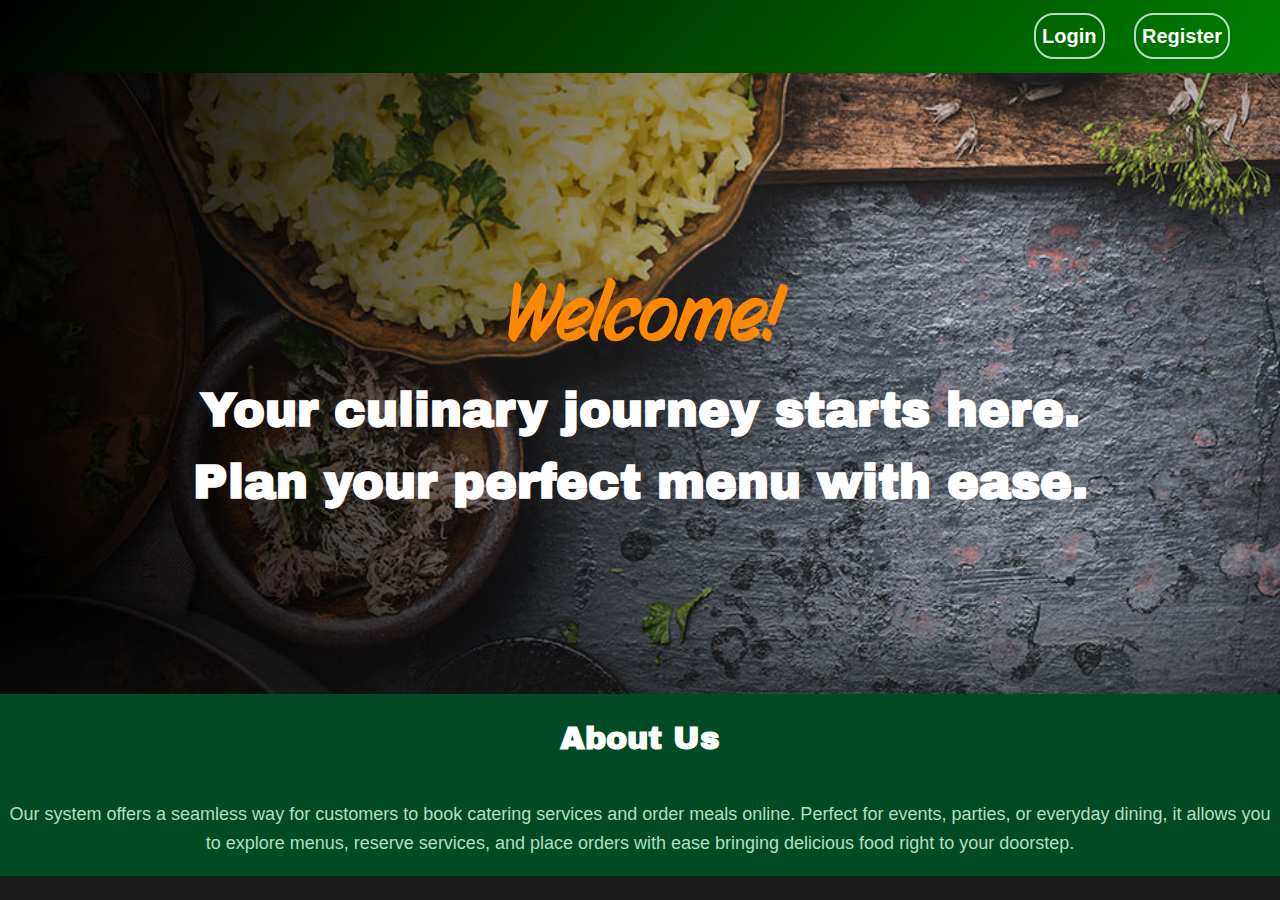
<file: cateringReservationSystem/public/index.html>
<!DOCTYPE html>
<html lang="en">

<head>
    <meta charset="UTF-8">
    <meta name="viewport" content="width=device-width, initial-scale=1.0">
    <title>Catering Reservation and Ordering System</title>
    <link rel="stylesheet" href="style.css">
</head>

<body>
    <!-- <img src="images/cateringhome.jpg" alt="Theme image"> -->

    <main class="container">
        <header>
            <nav>
                <ul>
                    <li><a href="login.html">Login</a></li>
                    <li><a href="register.html">Register</a></li>

                </ul>
            </nav>
        </header>
        <div id="welcome-section" class="background-image">
            <h1>Welcome!</h1>
            <h2>Your culinary journey starts here.</h2>
            <h3>Plan your perfect menu with ease.</h3>
        </div>
        <div id="about-section" class="about-content">
            <h2>About Us</h2>
            <p>Our system offers a seamless way for customers to book catering services and order meals online. Perfect
                for events, parties, or everyday dining, it allows you to explore menus, reserve services, and place
                orders with ease bringing delicious food right to your doorstep.</p>
        </div>
    </main>
    <script type="module">

        import { initializeApp } from "https://www.gstatic.com/firebasejs/12.2.1/firebase-app.js";
        import { getAnalytics } from "https://www.gstatic.com/firebasejs/12.2.1/firebase-analytics.js";
        import { getDatabase } from "https://www.gstatic.com/firebasejs/12.2.1/firebase-database.js";
        import { getDatabase } from "https://www.gstatic.com/firebasejs/12.2.1/firebase-database.js";
        // Initialize Firebase
        // For Firebase JS SDK v7.20.0 and later, measurementId is optional
        const firebaseConfig = {
            apiKey: "AIzaSyB_uV1zDWYTE3FefNsWo91zbvrZCy4NuNY",
            authDomain: "catering-reservation-sys-7277d.firebaseapp.com",
            databaseURL: "https://catering-reservation-sys-7277d-default-rtdb.firebaseio.com",
            projectId: "catering-reservation-sys-7277d",
            storageBucket: "catering-reservation-sys-7277d.firebasestorage.app",
            messagingSenderId: "346235707821",
            appId: "1:346235707821:web:5b2a479fc718434a334124",
            measurementId: "G-7PGLTHT9SG"
        };
        const app = initializeApp(firebaseConfig);
        const db = getDatabase(app);
        console.log(db);

    </script>
</body>

</html>
</file>
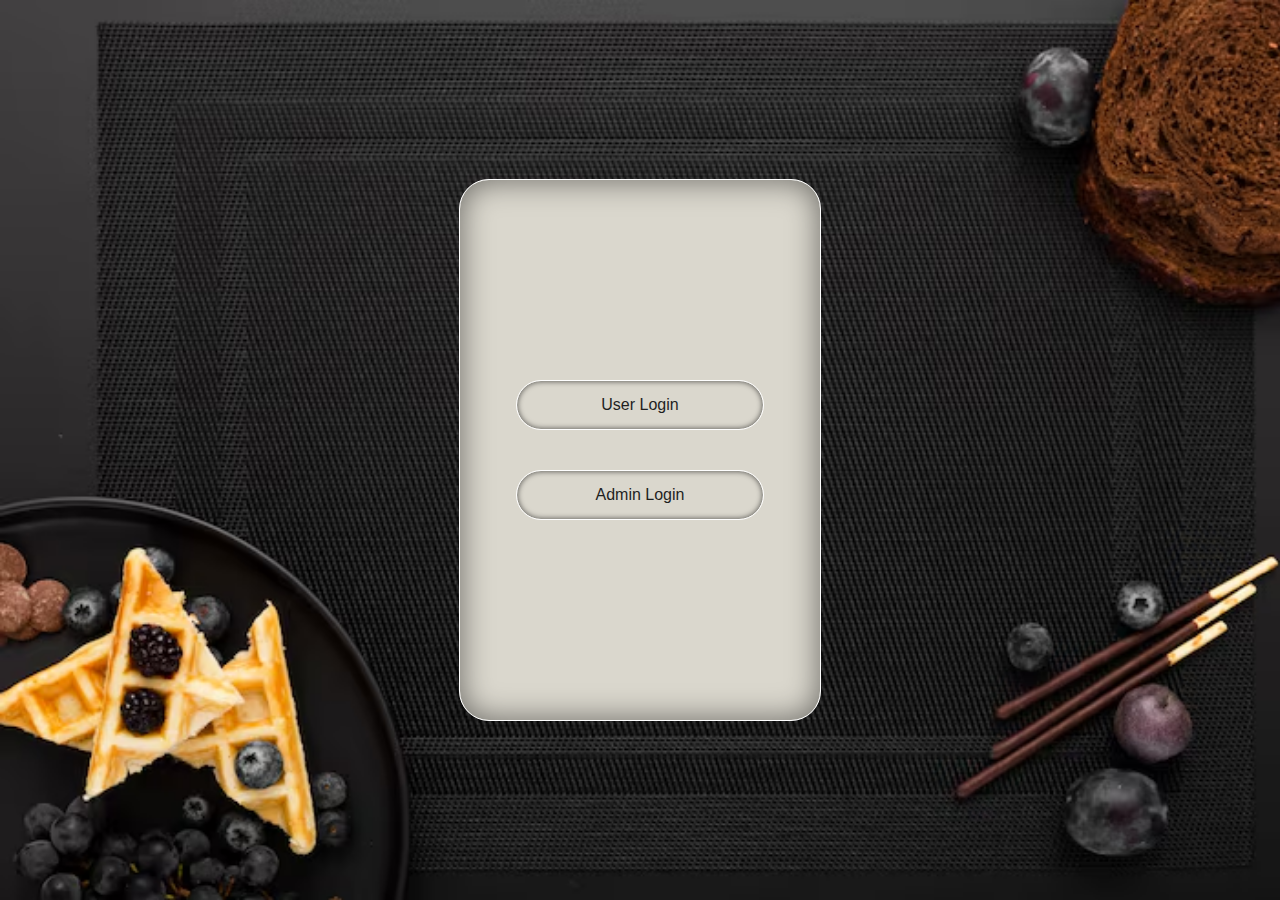
<file: cateringReservationSystem/public/login.html>
<!DOCTYPE html>
<html lang="en">
    <head>
        <meta charset="UTF-8">
        <meta name="viewport" content="width=device-width, initial-scale=1.0">
        <title>register</title>
        <link rel="stylesheet" href="login.css">
    </head>
<body>
    <div class="container">
        <a href="user_login.html" class="option">User Login</a>
        <a href="admin_login.html" class="option">Admin Login</a>
    </div>
</body>
</html>
</file>
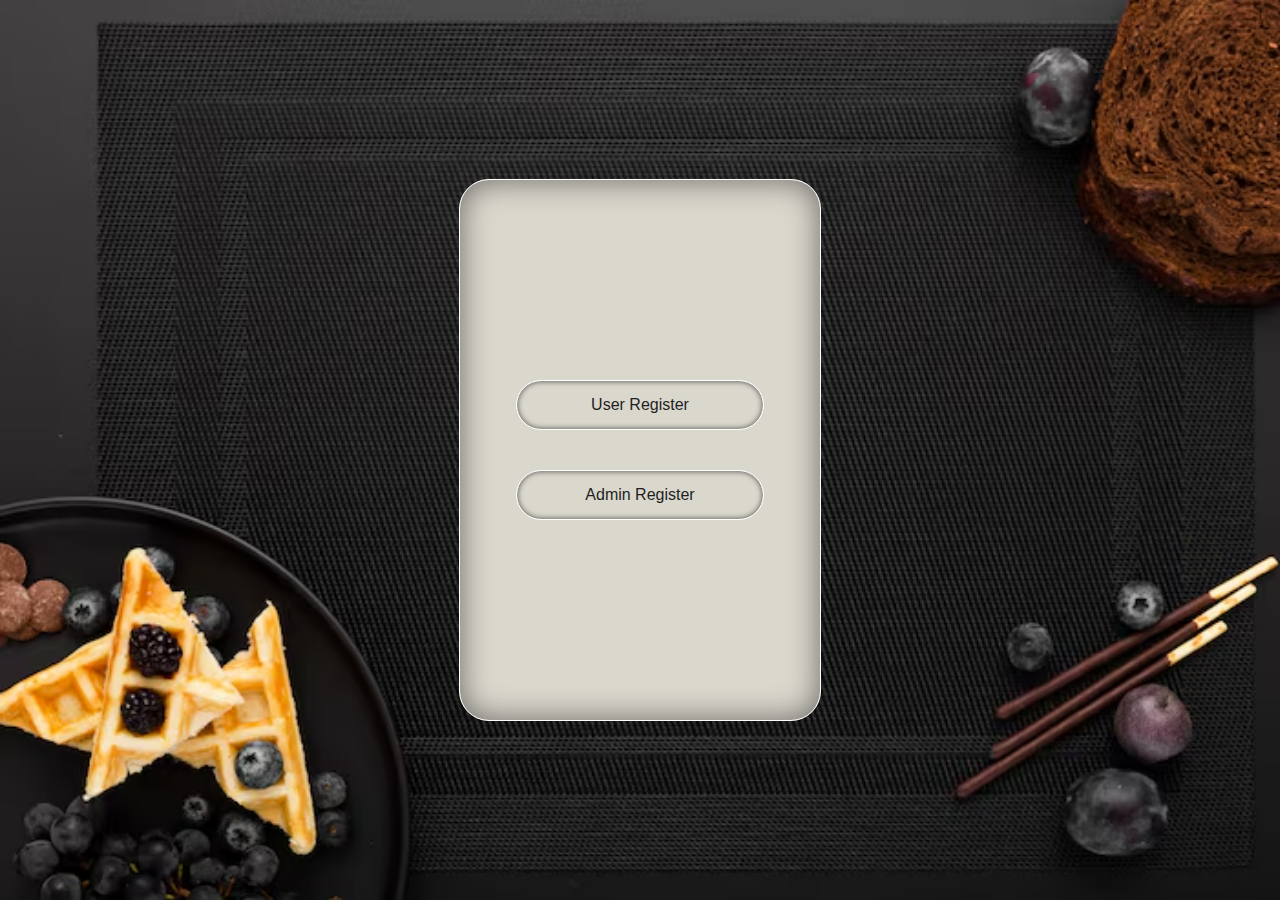
<file: cateringReservationSystem/public/register.html>
<!DOCTYPE html>
<html lang="en">
    <head>
        <meta charset="UTF-8">
        <meta name="viewport" content="width=device-width, initial-scale=1.0">
        <title>Register</title>
        <link rel="stylesheet" href="login.css">
    </head>
<body>
    <div class="container">
        <a href="user_register.html" class="option">User Register</a>
        <a href="admin_register.html" class="option">Admin Register</a>
    </div>
</body>
</html>
</file>
<file: cateringReservationSystem/public/style.css>
@import url("https://fonts.googleapis.com/css2?family=Story+Script&display=swap");
@import url("https://fonts.googleapis.com/css2?family=Archivo+Black&display=swap");
body {
  height: 100vh;
  margin: 0;
  padding: 0;
  font-family: Arial, sans-serif;
}

header {
  display: flex;
  justify-content: flex-end;
  align-items: center;
  background: linear-gradient(135deg, #000000, #008000);
  padding: 25px;
  margin: 0;
}
.container {
  height: 100vh;
  margin: auto;
  background: url(images/cateringhome.jpg);
  background-repeat: no-repeat;
  background-size: cover;
}
nav ul {
  list-style-type: none;
  margin: 0;
  padding: 0;
}

nav ul li {
  display: inline;
  margin-right: 25px;
}

nav ul li a {
  color: #fff;
  font-size: 20px;
  border: 2px solid #b3dec1;
  border-radius: 20px;
  padding: 10px 6px;
  text-decoration: none;
  font-weight: bold;
  transition: color 0.3 ease;
}

nav ul li a:hover {
  color: #b3dec1;
}

#welcome-section {
  text-align: start;
}
.background-image h1 {
  color: #ff8800;
  font-size: 5em;
  margin: 10px;
  font-family: "Story Script", sans-serif;
}
.background-image h2 {
  color: #fff;
  font-size: 3em;
  margin: 10px;
  font-family: "Archivo Black", sans-serif;
}
.background-image h3 {
  color: #fff;
  font-size: 3em;
  margin: 10px;
  font-family: "Archivo Black", sans-serif;
}
.background-image {
  height: 69vh;
  display: flex;
  flex-direction: column;
  align-items: center;
  justify-content: center;
}
#about-section {
  /* height: 32vh; */
  text-align: center;
  background-color: #004b23;
}

.about-content {
  display: flex;
  flex-direction: column;
  justify-content: center;
  /* max-height: 25vh; */
}

.about-content h2 {
  color: #fff;
  font-size: 2em;
  font-family: "Archivo Black", sans-serif;
}

.about-content p {
  color: #b3dec1;
  font-size: 18px;
  line-height: 1.6;
}
</file>
<file: cateringReservationSystem/public/login.css>
body {
  display: flex;
  align-items: center;
  justify-content: center;
  width: 100%;
  height: 100vh;
  font-family: Arial, sans-serif;
  margin: 0;
  padding: 0;
  background: url(images/loginPage.jpg); /* Set background */
  background-repeat: no-repeat;
  background-size: cover;
}

.container {
  display: flex;
  flex-direction: column;
  align-content: center;
  justify-content: center;
  width: 40vh;
  height: 60vh;
  background-color: #dad7cd;
  max-width: 500px; /* Limit container width */
  text-align: center;
  border: 1px solid #fff;
  box-shadow: inset 0px 0px 30px 1px rgba(0, 0, 0, 0.5);
  border-radius: 30px;
}

.option {
  display: block;
  width: 60%;
  margin: 20px auto;
  padding: 15px;
  background-color: #dad7cd;
  color: #1f1f1f;
  text-decoration: none;
  border: 1px solid #fff;
  box-shadow: inset 0px 0px 5px 1px rgba(0, 0, 0, 0.5);
  border-radius: 30px;
  /* transition: background-color 0.1s; */
}

.option:hover {
  background-color: rgba(0, 0, 0, 0.1);
  box-shadow: 0px 0px 10px 1px rgba(0, 0, 0, 0.5);
  /* font-size: 1.2em; */
  /* transition: ease 0.7s; */
}
</file>
